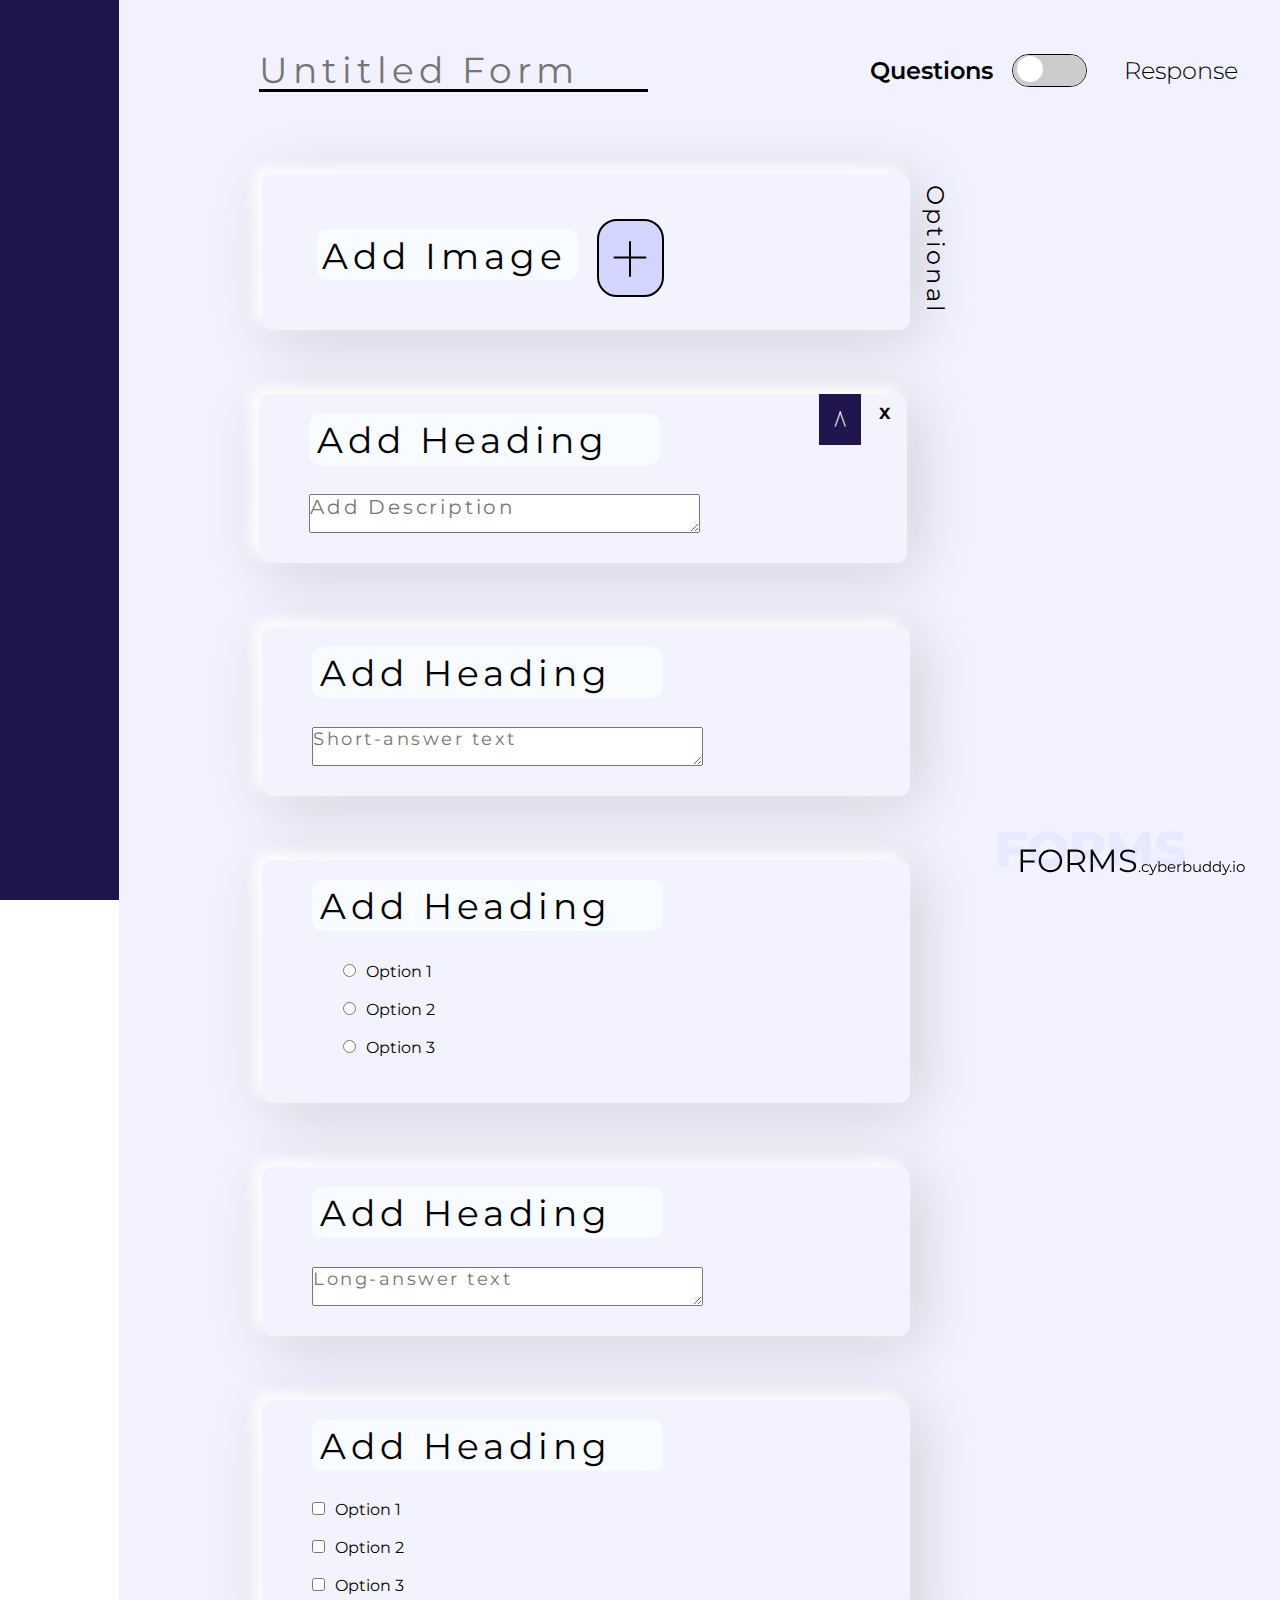
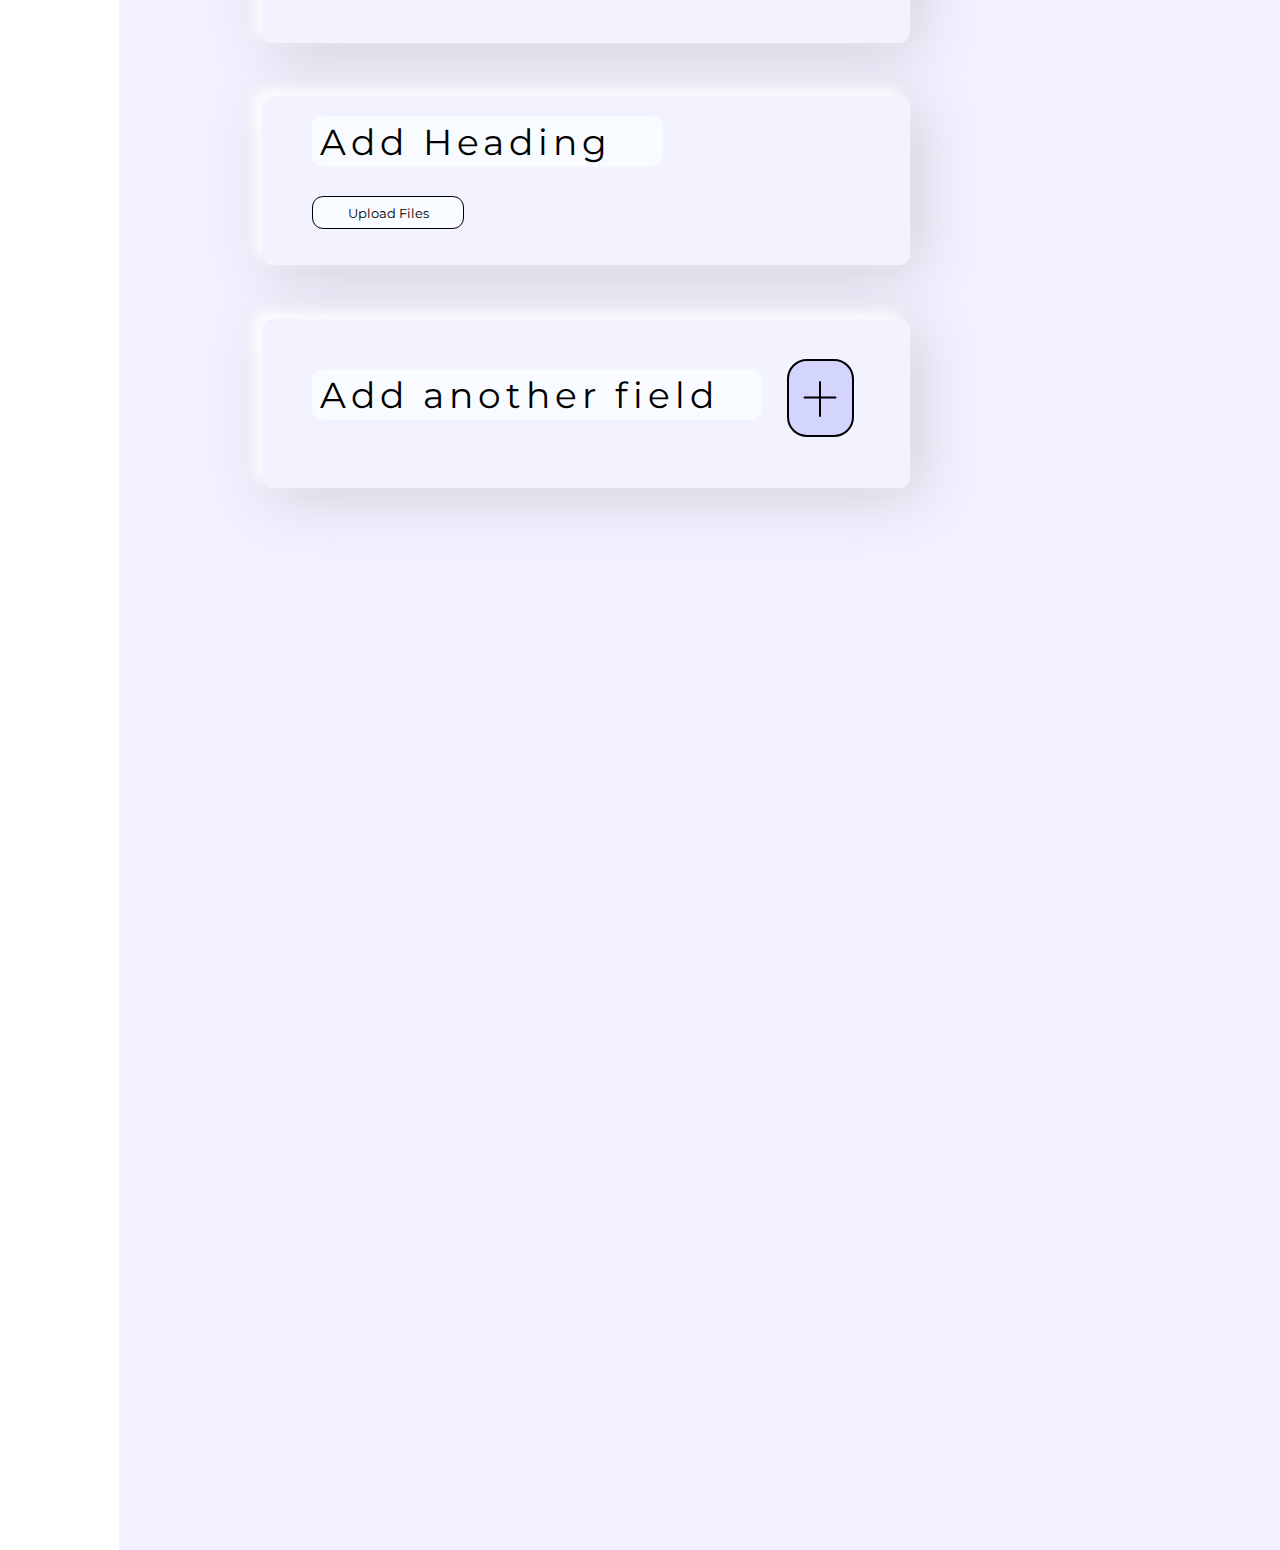
<file: index.html>
<!DOCTYPE html>
<html lang="en">
<head>
    <meta charset="UTF-8">
    <meta http-equiv="X-UA-Compatible" content="IE=edge">
    <meta name="viewport" content="width=device-width, initial-scale=1.0">
    <title>Form.cyberbuddy</title>

    <!-- Google Fonts -->
	<link rel="preconnect" href="https://fonts.googleapis.com">
	<link rel="preconnect" href="https://fonts.gstatic.com" crossorigin>
	<link href="https://fonts.googleapis.com/css2?family=Montserrat:wght@300;400;500;600;700;800;900&display=swap" rel="stylesheet">

    <link rel="stylesheet" href="style.css">
</head>
<body>
    <div class="sidebar"></div>
    <div class="main">

        <div class="head">
            <input type="text" id="text" placeholder="Untitled Form">

            <h3 class="ques">Questions</h3>

            <label class="switch">
                <input type="checkbox">
                <span class="slider round"></span>
              </label>

            <h3 class="response">Response</h3>  
        </div>

        <section class="img">
            <section class="rect_img">
                <label class="add_img">Add Image</label>
            </section>
            <section class="logo_img">
                <section class="line1"></section>
                <section class="line2"></section>
            </section>
        </section>
        <p class="optional">Optional</p>

        <section class="heading1">

            <section class="dropdown">
                <button class="dropbtn">/\</button>
                <section class="dropdown-content">
                  <a href="#">Short Answer</a>
                  <a href="#">Long Answer</a>
                  <a href="#">Multi-choice</a>
                  <a href="#">Checkboxes</a>
                  <a href="#">Upload File</a>
                </section>
            </section>

            <span class="cross">X</span>

            <section class="rect_heading1">
                <label class="add_heading1">Add Heading</label>
            </section>

            <textarea id="long_descript" cols="40" rows="5" placeholder="Add Description"></textarea>
            
        </section>

        <section class="heading2">  
            <section class="rect_heading2">
                <label class="add_heading2">Add Heading</label>
            </section>
            
            <textarea id="short_descript" cols="40" rows="5" placeholder="Short-answer text"></textarea>
            
            </section>

        <section class="heading3">
            <section class="rect_heading3">
                <label class="add_heading3">Add Heading</label>
            </section>
        </section>
        <section class="option">
            <input type="radio"><label class="label">Option 1</label><br><br>
            <input type="radio"><label class="label">Option 2</label><br><br> 
            <input type="radio"><label class="label">Option 3</label><br><br> 
        </section>

        <section class="heading4">
            <section class="rect_heading4">
                <label class="add_heading4">Add Heading</label>
            </section>

            <textarea id="long_text" cols="40" rows="5" placeholder="Long-answer text"></textarea>
        </section>
        </section>

        <section class="heading5">
            <section class="rect_heading5">
                <label class="add_heading5">Add Heading</label>
            </section>
            <section class="opt_heading5">
                <input type="checkbox"><label class="label">Option 1</label><br><br>
                <input type="checkbox"><label class="label">Option 2</label><br><br> 
                <input type="checkbox"><label class="label">Option 3</label><br><br> 
            </section>
        </section>
        </section>

        <section class="heading6">
            <section class="rect_heading6">
                <label class="add_heading6">Add Heading</label>
            </section>
            <button class="upload">Upload Files</button>
        </section>
        </section>

        <section class="another">
            <section class="rect_another">
                <label class="add_field">Add another field</label>
            </section>

            <section class="logo_another">
                <section class="another1"></section>
                <section class="another2"></section>
            </section>

        </section>
        </section>
        
    </div>
    <figure>
		<h2>FORMS</h2>
		<h1><span>FORMS</span>.cyberbuddy.io</h1>
    </figure>

</body>
</html>
</file>
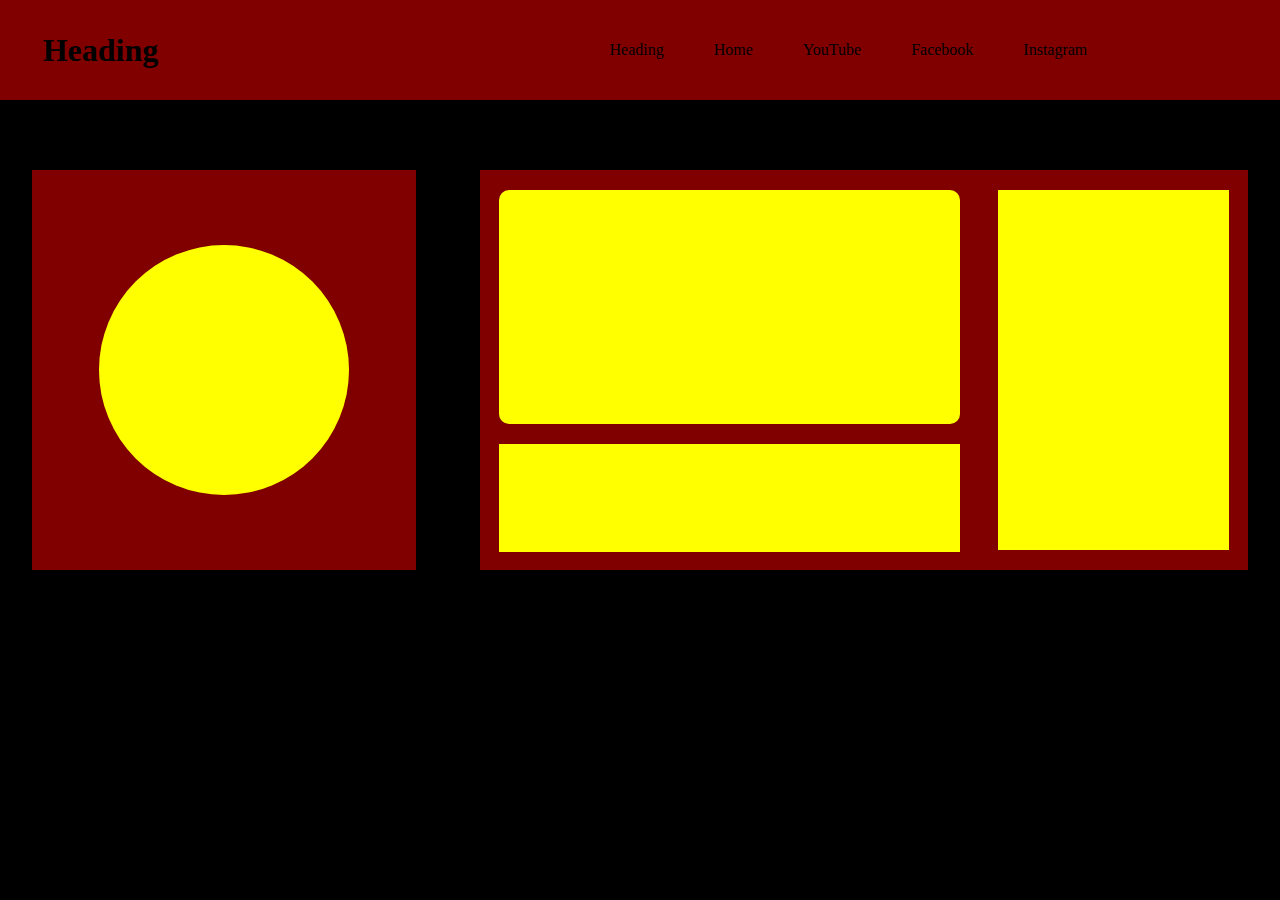
<file: paint_form.html>
<!DOCTYPE html>
<html lang="en">
<head>
    <meta charset="UTF-8">
    <meta http-equiv="X-UA-Compatible" content="IE=edge">
    <meta name="viewport" content="width=device-width, initial-scale=1.0">
    <title>Practice_Form</title>

    <link rel="stylesheet" href="style2.css">
</head>
<body>
    
    <div class="navbar">
        <aside class="aside">
            <h1 class="heading">Heading</h1>
        </aside>
        <div class="nav">
            <ul>
                <li>Heading</li>
                <li>Home</li>
                <li>YouTube</li>
                <li>Facebook</li>
                <li>Instagram</li>
            </ul>
        </div>
    </div>

    <div class="main">

        <div class="left">
            <section class="circle"></section>
        </div>

        <div class="right">
            <div class="rect">
                <section class="rect1"></section>
                <section class="rect2"></section>
            </div>
            <section class="rect3"></section>
        </div>
    </div>
    <!-- <marquee behavior="" direction="" style="background-color: white;">
        Hello Lorem ipsum dolor sit amet consectetur adipisicing elit. Perspiciatis corporis incidunt porro voluptatum voluptatibus doloremque repellat minima nihil iusto! Harum, adipisci assumenda atque illo id odit quo recusandae sunt similique.
    </marquee> -->
</body>
</html>
</file>
<file: style.css>
*{
    margin: 0;
    padding: 0;
    font-family: "Montserrat", sans-serif;
}

figure {
	position: fixed;
	bottom: 20px;
	right: 35px;
}

figure h2 {
	position: absolute;
	/* z-index: 1; */
	font-style: normal;
	font-weight: 800;
	font-size: 50px;
	color: #6E74FF12;
}

figure span {
	font-size: 32px;
}

figure h1 {
	font-size: 15px;
	font-weight: 400;
	/* z-index: 2; */
	margin-left: 22px;
	margin-top: 22px;
}

.sidebar {
    position:fixed;
    top: 0px;
    left: 0px;
    width: 119px;
    background-color: #20154D;
    height: 100vh;
}

.main {
    margin-left: 119px;
    height: 350vh;
    background: #F1F1FF;
    ;
}


.head {
    height: 127px;
    /* background: #e90404 */
}

#text {
    position: absolute;
    width: 389px;
    height: 37px;
    left: 259px;
    top: 52px;

    /* font-family: Montserrat; */
    font-style: normal;
    font-weight: normal;
    font-size: 36px;
    line-height: 123.69%;
    /* or 45px */

    display: flex;
    align-items: center;
    letter-spacing: 0.14em;

    color: #000000;
    background-color: transparent;
    border: none;
    border-bottom: solid 3px black;
    /* text-decoration: underline; */
}

#text:focus {
  outline: none;
}

.ques {
  position: absolute;
  width: 130px;
  height: 29px;
  left: 870px;
  top: 56px;
  
  font-family: Montserrat;
  font-style: normal;
  font-weight: 600;
  font-size: 24px;
  line-height: 29px;
  display: flex;
  align-items: center;
  text-align: center;
  
  color: #000000;  
}

.response {
  position: absolute;
  width: 130px;
  height: 29px;
  left: 1124px;
  top: 56px;
  
  font-family: Montserrat;
  font-style: normal;
  font-weight: 300;
  font-size: 24px;
  line-height: 29px;
  display: flex;
  align-items: center;
  text-align: center;
  
  color: #000000;  
}

.switch {
    /* position: relative;
    display: inline-block;
    width: 60px;
    height: 34px; */
    position: absolute;
    width: 75px;
    height: 33px;
    left: 1012px;
    top: 54px;
    
    background: #F3F3FF;
    border: 1px solid #000000;
    box-sizing: border-box;
    border-radius: 50px;    
  }
  
  /* Hide default HTML checkbox */
  .switch input {
    opacity: 0;
    width: 0;
    height: 0;
  }
  
  /* The slider */
  .slider {
    position: absolute;
    cursor: pointer;
    top: 0;
    left: 0;
    right: 0;
    bottom: 0;
    background-color: #ccc;
    -webkit-transition: .4s;
    transition: .4s;
  }
  
  .slider:before {
    position: absolute;
    content: "";
    height: 26px;
    width: 26px;
    left: 4px;
    bottom: 4px;
    background-color: white;
    -webkit-transition: .4s;
    transition: .4s;
  }
  
  input:checked + .slider {
    background-color: #2196F3;
  }
  
  input:focus + .slider {
    box-shadow: 0 0 1px #2196F3;
  }
  
  input:checked + .slider:before {
    -webkit-transform: translateX(26px);
    -ms-transform: translateX(26px);
    transform: translateX(26px);
  }
  
  /* Rounded sliders */
  .slider.round {
    border-radius: 34px;
  }
  
  .slider.round:before {
    border-radius: 50%;
  }

.img {
    position: absolute;
    width: 648px;
    height: 156px;
    left: 262px;
    top: 174px;

    background: #F3F3FF;
    box-shadow: -8px -7px 16px #FFFFFF, 8px 7px 60px #CFCFD9;
    border-radius: 11px;
}

.rect_img {
    position: absolute;
    width: 261px;
    height: 51px;
    left: 55px;
    top: 55px;
    
    background: #F8FBFF;
    border-radius: 11px;
    /* transform: matrix(1, 0, 0, -1, 0, 0);    */
}

.add_img {
  position: absolute;
  width: 261px;
  height: 45px;
  left: 5px;
  top: 5px;
  
  font-family: Montserrat;
  font-style: normal;
  font-weight: normal;
  font-size: 36px;
  line-height: 123.69%;
  /* identical to box height, or 45px */
  
  display: flex;
  align-items: center;
  letter-spacing: 0.14em;
  
  color: #000000;  
}

.logo_img {
  position: absolute;
  width: 67px;
  height: 78px;
  left: 335px;
  top: 45px;
  
  background: #D3D5FF;
  border: 2px solid #000000;
  box-sizing: border-box;
  border-radius: 20px;  
}

.line1{
  position: absolute;
  width: 2px;
  height: 36px;
  left: 30px;
  top: 20px;
  
  background: #000000;
  border-radius: 50px;  
}

.line2{
  position: absolute;
  width: 2px;
  height: 33px;
  left: 30px;
  top: 20px;
  
  background: #000000;
  border-radius: 50px;
  transform: rotate(90deg);
  
}

.optional{
  position: absolute;
  width: 129px;
  height: 30px;
  left: 870px;
  top: 234px;
  
  font-family: Montserrat;
  font-style: normal;
  font-weight: normal;
  font-size: 24px;
  /* line-height: 123.69%; */
  /* identical to box height, or 30px */
  
  /* display: flex; */
  align-items: center;
  letter-spacing: 0.14em;
  
  color: #000000;
  
  transform: rotate(90deg);  
}

.heading1 {
    position: absolute;
    width: 648px;
    height: 169px;
    left: 259px;
    top: 394px;
    background: #F3F3FF;
    box-shadow: -8px -7px 16px #FFFFFF, 8px 7px 60px #CFCFD9;
    border-radius: 11px;
}

/* Dropdown Button */
.dropbtn {
    background-color: #20154D;
    color: white;
    padding: 16px;
    font-size: 16px;
    border: none;
  }
  
  /* The container <div> - needed to position the dropdown content */
  .dropdown {
    position: absolute;
    width: 25px;
    height: 14px;
    left: 560px;
    top: 0px;
  }
  
  /* Dropdown Content (Hidden by Default) */
  .dropdown-content {
    display: none;
    position: absolute;
    background-color: #f1f1f1;
    min-width: 160px;
    box-shadow: 0px 8px 16px 0px rgba(148, 125, 125, 0.2);
    z-index: 1;
  }
  
  /* Links inside the dropdown */
  .dropdown-content a {
    color: black;
    padding: 12px 16px;
    text-decoration: none;
    display: block;
  }
  
  /* Change color of dropdown links on hover */
  .dropdown-content a:hover {background-color: #ddd;}
  
  /* Show the dropdown menu on hover */
  .dropdown:hover .dropdown-content {display: block;}
  
  /* Change the background color of the dropdown button when the dropdown content is shown */
  /* .dropdown:hover .dropbtn {background-color: #3e8e41;} */

.cross {
  position: absolute;
  width: 30px;
  height: 30px;
  left: 620px;
  top: 10px;
  font-weight: 700;
}

.rect_heading1{
  position: absolute;
  width: 351px;
  height: 51px;
  left: 50px;
  top: 20px;
  
  background: #F8FBFF;
  border-radius: 11px; 
} 

.add_heading1 {
  position: absolute;
  width: 389px;
  height: 37px;
  left: 8px;
  top: 8px;
  
  font-family: Montserrat;
  font-style: normal;
  font-weight: normal;
  font-size: 36px;
  line-height: 123.69%;
  /* or 45px */
  
  display: flex;
  align-items: center;
  letter-spacing: 0.14em;
  
  color: #000000;  
}

#long_descript {
  position: absolute;
  width: 389px;
  height: 37px;
  left: 50px;
  top: 100px;
  
  font-family: Montserrat;
  font-style: normal;
  font-weight: normal;
  font-size: 20px;
  line-height: 123.69%;
  /* or 25px */
  
  /* display: flex; */
  align-items: center;
  letter-spacing: 0.14em;
  
  color: #000000;
  
}

.heading2 {
    position: absolute;
    width: 648px;
    height: 169px;
    left: 262px;
    top: 627px;

    background: #F3F3FF;
    box-shadow: -8px -7px 16px #FFFFFF, 8px 7px 60px #CFCFD9;
    border-radius: 11px
}

.rect_heading2 {
  position: absolute;
  width: 351px;
  height: 51px;
  left: 50px;
  top: 20px;
  
  background: #F8FBFF;
  border-radius: 11px;  
}

.add_heading2 {
  position: absolute;
  width: 389px;
  height: 37px;
  left: 8px;
  top: 8px;
  
  font-family: Montserrat;
  font-style: normal;
  font-weight: normal;
  font-size: 36px;
  line-height: 123.69%;
  /* or 45px */
  
  display: flex;
  align-items: center;
  letter-spacing: 0.14em;
  
  color: #000000;
}

#short_descript {
  position: absolute;
  width: 389px;
  height: 37px;
  left: 50px;
  top: 100px;
  
  font-family: Montserrat;
  font-style: normal;
  font-weight: normal;
  font-size: 18px;
  line-height: 123.69%;
  /* or 22px */
  
  display: flex;
  align-items: center;
  letter-spacing: 0.14em;
  
  color: #000000;
}

.heading3 {
    position: absolute;
    width: 648px;
    height: 243px;
    left: 262px;
    top: 860px;

    background: #F3F3FF;
    box-shadow: -8px -7px 16px #FFFFFF, 8px 7px 60px #CFCFD9;
    border-radius: 11px;
}

.rect_heading3 {
  position: absolute;
  width: 351px;
  height: 51px;
  left: 50px;
  top: 20px;
  
  background: #F8FBFF;
  border-radius: 11px;  
}

.add_heading3 {
  position: absolute;
  width: 389px;
  height: 37px;
  left: 8px;
  top: 8px;
  
  font-family: Montserrat;
  font-style: normal;
  font-weight: normal;
  font-size: 36px;
  line-height: 123.69%;
  /* or 45px */
  
  display: flex;
  align-items: center;
  letter-spacing: 0.14em;
  
  color: #000000;
}

.option {
  position: absolute;
  width: 107px;
  height: 113px;
  left: 343px;
  top: 962px;  
}

.label {
  margin-left: 10px;
}

.heading4 {
    position: absolute;
    width: 648px;
    height: 169px;
    left: 262px;
    top: 1167px;
    
    background: #F3F3FF;
    box-shadow: -8px -7px 16px #FFFFFF, 8px 7px 60px #CFCFD9;
    border-radius: 11px;    
}

.rect_heading4 {
  position: absolute;
  width: 351px;
  height: 51px;
  left: 50px;
  top: 20px;
  
  background: #F8FBFF;
  border-radius: 11px;  
}

.add_heading4 {
  position: absolute;
  width: 389px;
  height: 37px;
  left: 8px;
  top: 8px;
  
  font-family: Montserrat;
  font-style: normal;
  font-weight: normal;
  font-size: 36px;
  line-height: 123.69%;
  /* or 45px */
  
  display: flex;
  align-items: center;
  letter-spacing: 0.14em;
  
  color: #000000;
}

#long_text {
  position: absolute;
  width: 389px;
  height: 37px;
  left: 50px;
  top: 100px;
  
  font-family: Montserrat;
  font-style: normal;
  font-weight: normal;
  font-size: 18px;
  line-height: 123.69%;
  /* or 22px */
  
  display: flex;
  align-items: center;
  letter-spacing: 0.14em;
  
  color: #000000;
}

.heading5 {
    position: absolute;
    width: 648px;
    height: 243px;
    left: 262px;
    top: 1400px;
    
    background: #F3F3FF;
    box-shadow: -8px -7px 16px #FFFFFF, 8px 7px 60px #CFCFD9;
    border-radius: 11px;
}

.rect_heading5 {
  position: absolute;
  width: 351px;
  height: 51px;
  left: 50px;
  top: 20px;
  
  background: #F8FBFF;
  border-radius: 11px;  
}

.add_heading5 {
  position: absolute;
  width: 389px;
  height: 37px;
  left: 8px;
  top: 8px;
  
  font-family: Montserrat;
  font-style: normal;
  font-weight: normal;
  font-size: 36px;
  line-height: 123.69%;
  /* or 45px */
  
  display: flex;
  align-items: center;
  letter-spacing: 0.14em;
  
  color: #000000;
}

.opt_heading5 {
  position: absolute;
  width: 107px;
  height: 113px;
  left: 50px;
  top: 100px;  
}

.heading6 {
    position: absolute;
    width: 648px;
    height: 169px;
    left: 262px;
    top: 1696px;
    
    background: #F3F3FF;
    box-shadow: -8px -7px 16px #FFFFFF, 8px 7px 60px #CFCFD9;
    border-radius: 11px;
}

.rect_heading6 {
  position: absolute;
  width: 351px;
  height: 51px;
  left: 50px;
  top: 20px;
  
  background: #F8FBFF;
  border-radius: 11px;  
}

.add_heading6 {
  position: absolute;
  width: 389px;
  height: 37px;
  left: 8px;
  top: 8px;
  
  font-family: Montserrat;
  font-style: normal;
  font-weight: normal;
  font-size: 36px;
  line-height: 123.69%;
  /* or 45px */
  
  display: flex;
  align-items: center;
  letter-spacing: 0.14em;
  
  color: #000000;
}

.upload {
  position: absolute;
  width: 152px;
  height: 33px;
  left: 50px;
  top: 100px; 
  background: rgba(248, 251, 255, 0.85);
border: 1px solid #000000;
box-sizing: border-box;
border-radius: 11px;
}

.another {
    position: absolute;
    width: 648px;
    height: 169px;
    left: 262px;
    top: 1919px;
    
    background: #F3F3FF;
    box-shadow: -8px -7px 16px #FFFFFF, 8px 7px 60px #CFCFD9;
    border-radius: 11px;    
}

.rect_another {
  position: absolute;
  width: 450px;
  height: 51px;
  left: 50px;
  top: 50px;
  
  background: #F8FBFF;
  border-radius: 11px;  
}

.add_field {
  position: absolute;
  width: 600px;
  height: 37px;
  left: 8px;
  top: 8px;
  
  font-family: Montserrat;
  font-style: normal;
  font-weight: normal;
  font-size: 36px;
  line-height: 123.69%;
  /* or 45px */
  
  display: flex;
  align-items: center;
  letter-spacing: 0.14em;
  
  color: #000000;
}

.logo_another {
  position: absolute;
  width: 67px;
  height: 78px;
  left: 525px;
  top: 40px;
  
  background: #D3D5FF;
  border: 2px solid #000000;
  box-sizing: border-box;
  border-radius: 20px;  
}

.another1{
  position: absolute;
  width: 2px;
  height: 36px;
  left: 30px;
  top: 20px;
  
  background: #000000;
  border-radius: 50px;  
}

.another2{
  position: absolute;
  width: 2px;
  height: 33px;
  left: 30px;
  top: 20px;
  
  background: #000000;
  border-radius: 50px;
  transform: rotate(90deg);
  
}
</file>
<file: style2.css>
* {
    margin: 0;
    padding: 0;
}

body {
    background-color: black;
}

.navbar {
    width: auto;
    height: 100px;
    background-color: maroon;
    display: flex;
}

.aside {
    width: 30%;
    height: 100px;
    background-color: maroon;
    /* margin-left: 10px; */
    margin: auto;
    display: flex;
    place-items: center;
}

.heading {
    text-align: center;
    /* margin-top: 30px; */
    color: black;
}

.nav {
    width: 60%;
    height: 100px;
    background-color:maroon;
    margin-right: auto;
    display: flex;
    align-items: center;
    justify-content: flex-end;
    

}

ul {
    display: flex;
    /* justify-content: flex-end; */
    list-style: none;
    margin-right: 100px ;
    
}

li {
    margin-right: 50px;
}

.main {
    width: auto;
    height: 515px;
    background-color:black;
    margin-top: 40px;
    display: flex;
}

.left {
    width: 30%;
    height: 400px;
    background-color: maroon;
    margin: auto;
    margin-top: 30px;
    /* display: flex; */
}

.circle {
    border-radius: 50%;
    width: 250px;
    height: 250px;
    margin: auto;
    margin-top: 75px;
    background-color: yellow;
}

.right {
    width: 60%;
    height: 400px;
    background-color:maroon;
    margin: auto;
    margin-top: 30px;
    display: flex;
}

.rect {
    width: 60%;
    height: 90%;
    margin: auto;
    
}

.rect1 {
    
    height: 65%;
    background-color: yellow;
    
    border-radius: 10px;
}

.rect2 {
    
    height: 30%;
    background-color: yellow;
    margin-top: 20px;
}

.rect3 {
    width: 30%;
    height: 90%;
    background-color: yellow;
    margin: auto;
    
   
   
}
</file>
